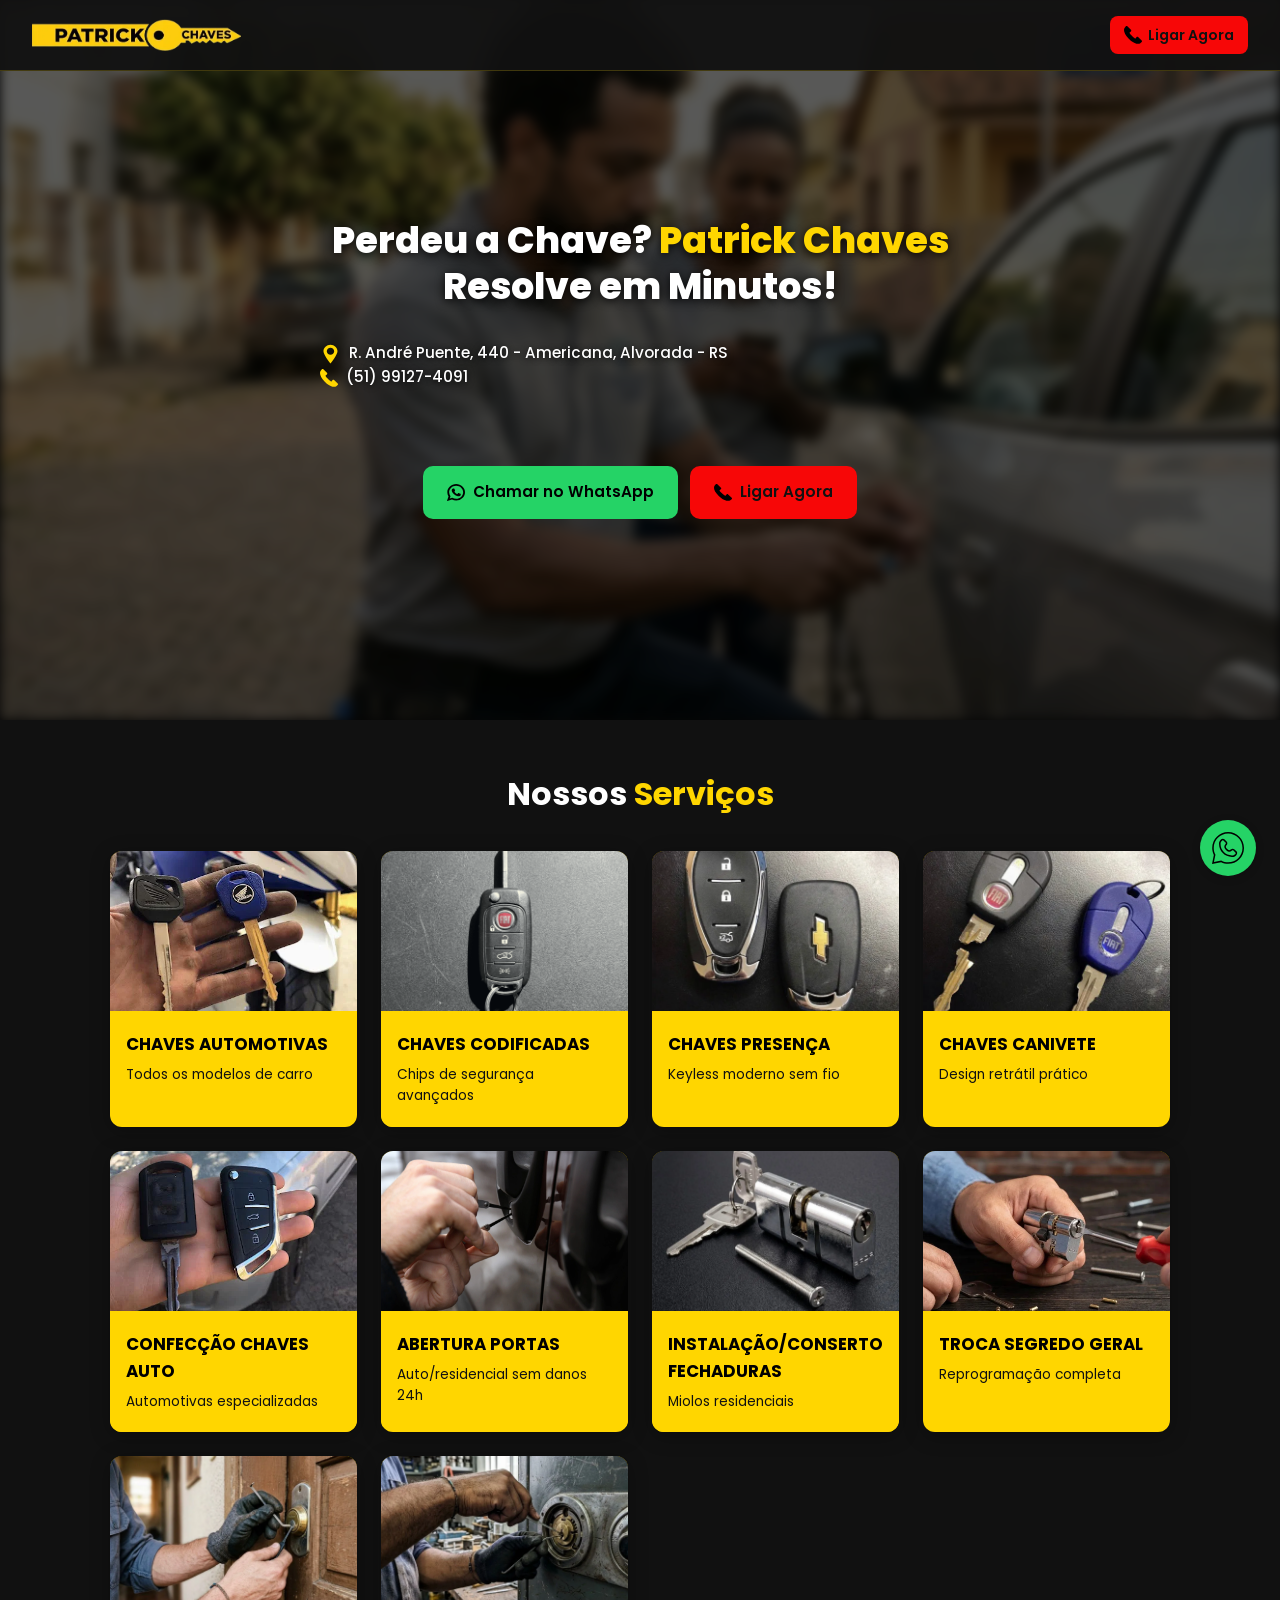
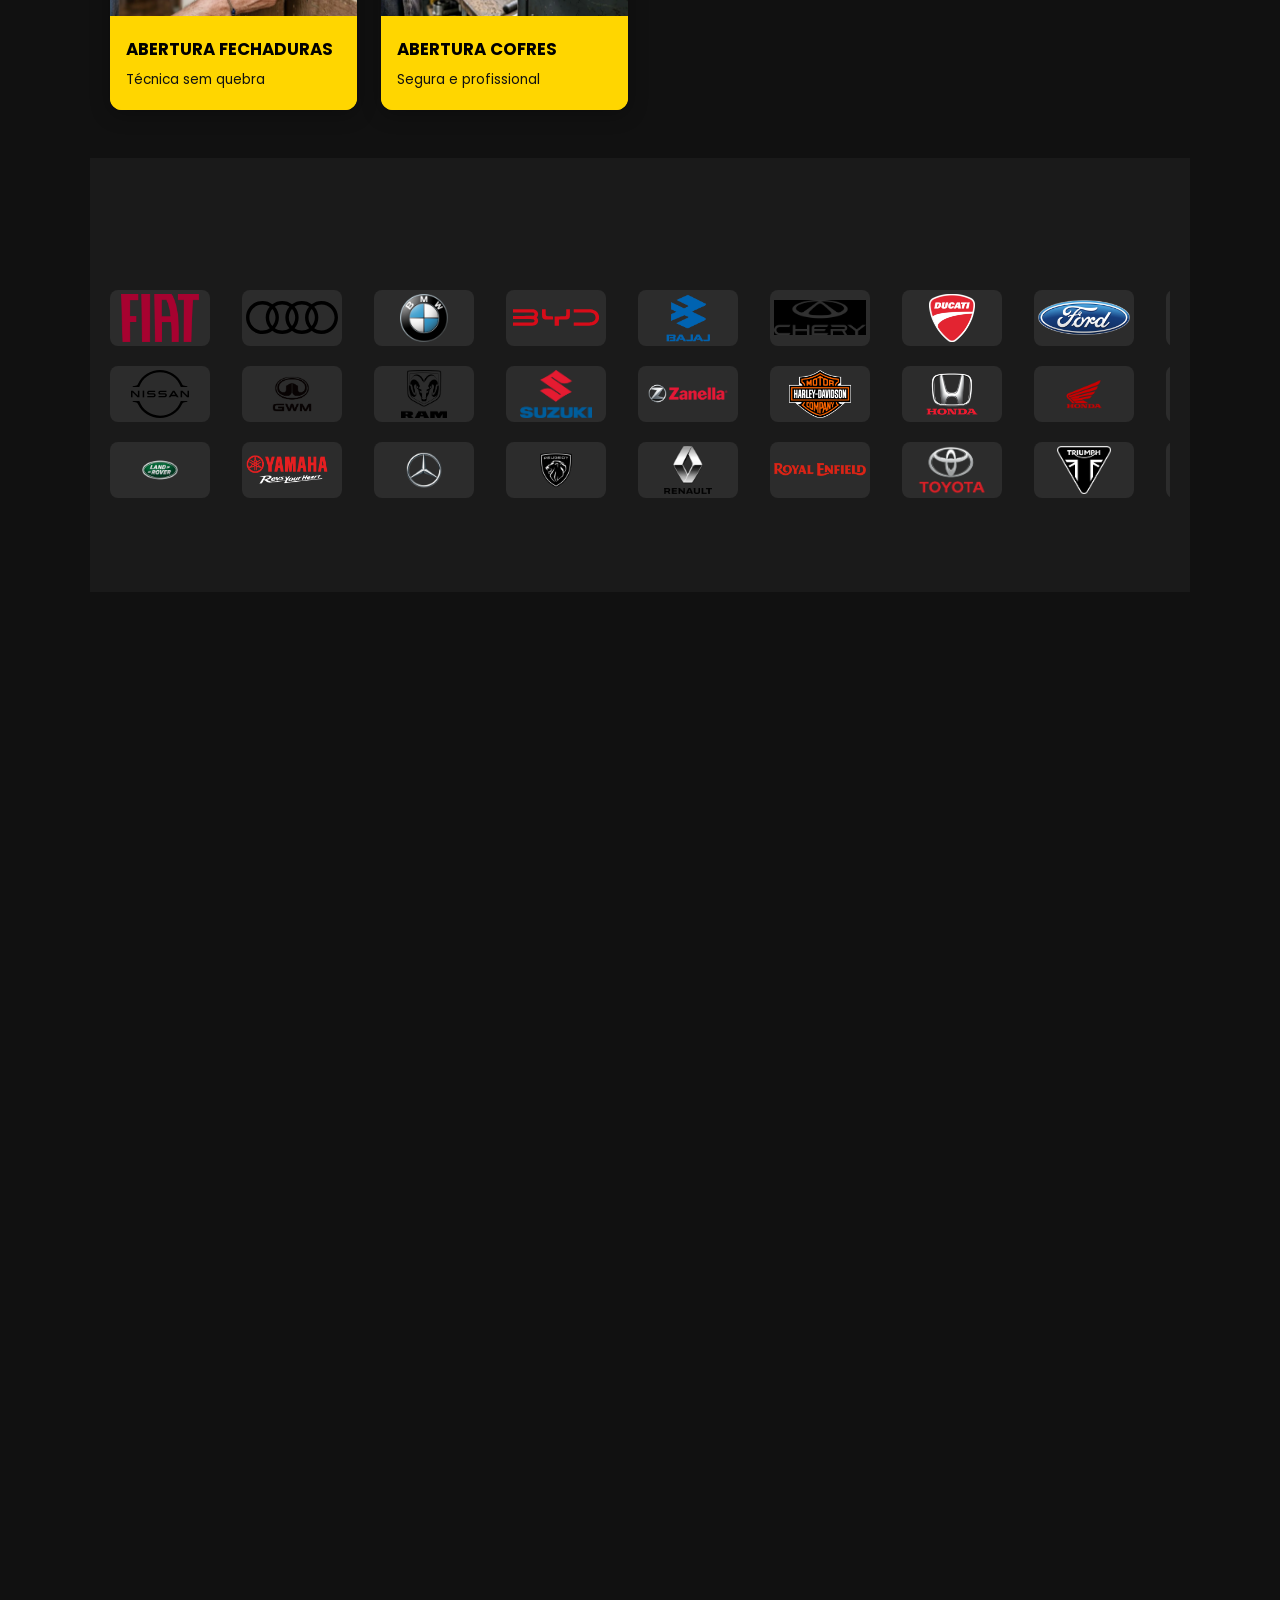
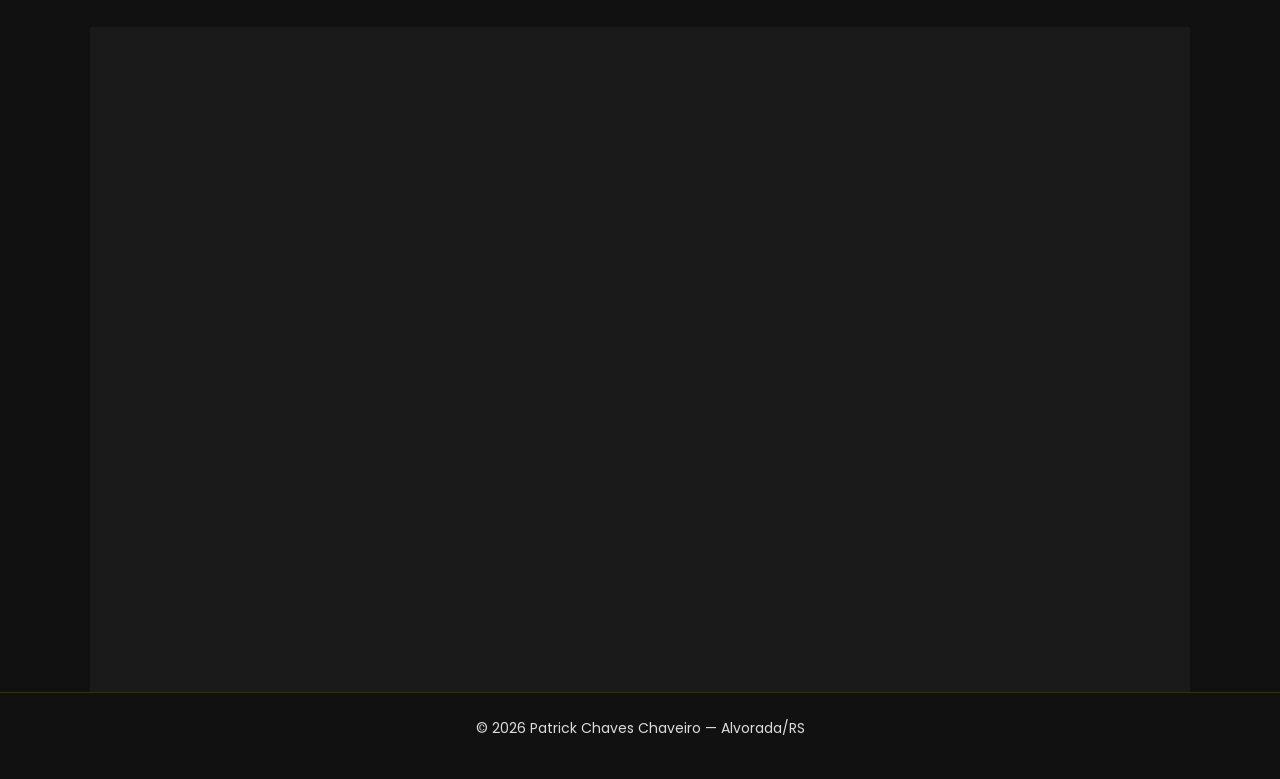
<file: index.html>
<!DOCTYPE html>
<html lang="pt-BR">
<head>
  <meta charset="UTF-8" />
  <meta name="viewport" content="width=device-width, initial-scale=1.0" />
  <meta name="description" content="Patrick Chaves Chaveiro em Alvorada/RS. Abertura de portas, cópias de chaves, afiação e controles. Atendimento 24h." />
  <title>Patrick Chaves Chaveiro — Alvorada/RS | 24h</title>
  <link rel="preconnect" href="https://fonts.googleapis.com" />
  <link rel="preconnect" href="https://fonts.gstatic.com" crossorigin />
  <link href="https://fonts.googleapis.com/css2?family=Poppins:wght@400;500;600;700&display=swap" rel="stylesheet" />
  <style>
    :root {
      --primary: #FFD600;
      --primary-dark: #e6c100;
      --call: #f70707;
      --call-dark: #d10606;
      --bg: #111;
      --bg-card: #1a1a1a;
      --text: #ffffff;
      --text-muted: rgba(255, 255, 255, 0.85);
      --whatsapp: #25D366;
      --whatsapp-hover: #20bd5a;
      --overlay: rgba(0, 0, 0, 0.6);
      --radius: 12px;
      --shadow: 0 4px 20px rgba(0, 0, 0, 0.3);
      --transition: 0.3s ease;
    }

    *, *::before, *::after { box-sizing: border-box; margin: 0; padding: 0; }
    html { scroll-behavior: smooth; width: 100%; overflow-x: hidden; }
    body {
      font-family: 'Poppins', sans-serif;
      background: var(--bg);
      color: var(--text);
      line-height: 1.6;
      overflow-x: hidden;
      width: 100%;
      min-width: 0;
    }

    /* ----- Header ----- */
    .header {
      position: fixed;
      top: 0;
      left: 0;
      right: 0;
      z-index: 1000;
      display: flex;
      align-items: center;
      justify-content: space-between;
      padding: 0.75rem 1.25rem;
      background: rgba(17, 17, 17, 0.95);
      backdrop-filter: blur(8px);
      border-bottom: 1px solid rgba(255, 214, 0, 0.2);
      min-width: 0;
    }
    .header__logo {
      display: flex;
      align-items: center;
      font-weight: 700;
      font-size: 1rem;
      color: var(--primary);
      min-width: 0;
      overflow: hidden;
      text-overflow: ellipsis;
    }
    .header__cta {
      display: inline-flex;
      align-items: center;
      gap: 0.35rem;
      padding: 0.5rem 0.9rem;
      background: var(--call);
      color: var(--bg);
      text-decoration: none;
      font-weight: 600;
      font-size: 0.875rem;
      border-radius: 8px;
      transition: background var(--transition), transform var(--transition);
    }
    .header__cta:hover {
      background: var(--call-dark);
      transform: scale(1.02);
    }

    main { width: 100%; min-width: 0; }

    /* ----- Hero ----- preenche toda a largura da tela em qualquer tamanho de janela */
    .hero {
      position: relative;
      min-height: 100vh;
      width: 100%;
      min-width: 0;
      display: flex;
      align-items: center;
      justify-content: center;
      text-align: center;
      padding: 5rem 1.25rem 3rem;
      overflow: hidden;
    }
    /* Background da imagem: preenche toda a hero, sem faixas pretas ao minimizar/ampliar */
    .hero::after {
      content: '';
      position: absolute;
      inset: 0;
      z-index: 0;
      background: url('static/img/hero-image2.webp') center no-repeat;
      background-size: cover;
      filter: blur(6px);
    }
    .hero::before {
      content: '';
      position: absolute;
      inset: 0;
      z-index: 1;
      background: rgba(0, 0, 0, 0.65);
    }
    .hero__inner {
      position: relative;
      z-index: 1;
      max-width: 640px;
      min-width: 0;
      width: 100%;
    }
    .hero__title {
      font-size: 1.75rem;
      font-weight: 800;
      line-height: 1.25;
      margin-bottom: 2rem;
      color: #FFFFFF;
      text-shadow: 0 2px 10px rgba(0, 0, 0, 0.9);
    }
    .hero__title span {
      color: var(--primary);
    }
    .hero__subtitle {
      font-size: 0.95rem;
      color: #FFFFFF;
      opacity: 1;
      font-weight: 500;
      text-shadow: 0 1px 6px rgba(0, 0, 0, 0.85);
      margin-bottom: 4.75rem;
      text-align: left;
    }
    .hero__subtitle-icon {
      width: 1.1rem;
      height: 1.1rem;
      vertical-align: middle;
      margin-right: 0.25rem;
    }
    .hero__subtitle-icon--location {
      width: 1.3rem;
      height: 1.3rem;
    }
    .hero__subtitle-icon--phone {
      /* Ícone específico amarelo (phone-icon-yellow.svg) apenas no subtítulo */
    }
    /* Hero: endereço e telefone já preenchidos (placeholder do telefone até número real) */
    .hero__ctas {
      display: flex;
      flex-direction: column;
      flex-wrap: wrap;
      gap: 0.75rem;
      align-items: center;
      justify-content: center;
    }
    .btn {
      display: inline-flex;
      align-items: center;
      justify-content: center;
      gap: 0.5rem;
      padding: 0.9rem 1.5rem;
      font-family: inherit;
      font-weight: 600;
      font-size: 0.95rem;
      border-radius: 10px;
      text-decoration: none;
      cursor: pointer;
      border: none;
      transition: background var(--transition), color var(--transition), transform var(--transition);
    }
    .btn__icon {
      width: 1.1rem;
      height: 1.1rem;
      display: inline-block;
      flex-shrink: 0;
    }
    .btn--whatsapp {
      background: var(--whatsapp);
      color: #000;
    }
    .btn--whatsapp:hover {
      background: var(--whatsapp-hover);
      transform: scale(1.02);
    }
    .btn--primary {
      background: var(--call);
      color: var(--bg);
    }
    .btn--primary:hover {
      background: var(--call-dark);
      transform: scale(1.02);
    }
    .btn--outline {
      background: transparent;
      color: var(--text);
      border: 2px solid var(--text);
    }
    .btn--outline:hover {
      background: rgba(255, 255, 255, 0.1);
      transform: scale(1.02);
    }

    /* ----- Sections common ----- */
    /* Apenas seções de conteúdo (não a hero): largura máxima alinhada aos cards */
    section:not(.hero) {
      padding: 3rem 1.25rem;
      max-width: 1100px;
      margin: 0 auto;
      min-width: 0; /* permite a seção encolher junto com a tela */
    }
    .section-title {
      font-size: 1.75rem;
      font-weight: 700;
      text-align: center;
      margin-bottom: 2rem;
      color: var(--text);
    }
    .section-title span { color: var(--primary); }

    .fade-in {
      opacity: 0;
      transform: translateY(24px);
      transition: opacity 0.6s ease, transform 0.6s ease;
    }
    .fade-in.visible {
      opacity: 1;
      transform: translateY(0);
    }

    /* ----- Serviços ----- */
    .servicos { background: var(--bg); }
    .servicos__grid {
      display: grid;
      grid-template-columns: repeat(2, minmax(0, 1fr));
      gap: 1.5rem;
      min-width: 0;
    }
    .servico-card {
      background: #ffd600;
      padding: 0;
      border-radius: var(--radius);
      border: none;
      box-shadow: var(--shadow);
      transition: transform var(--transition);
      min-width: 0;
      overflow: hidden;
      display: flex;
      flex-direction: column;
    }
    .servico-card:hover {
      transform: translateY(-4px);
    }
    .servico-card__image { background: #000; height: 140px; }
    .servico-card__image img { width: 100%; height: 100%; object-fit: cover; display: block; }
    .servico-card__image--confecao img { object-position: 50% 75%; }
    .servico-card__image--auto img { object-position: 50% 90%; }
    .servico-card__content {
      padding: 1.25rem 1rem;
      background: #ffd600;
    }
    .servico-card__title {
      font-size: 1.05rem;
      font-weight: 700;
      margin-bottom: 0.35rem;
      color: #000;
      text-transform: uppercase;
    }
    .servico-card__desc {
      font-size: 0.85rem;
      color: #111;
    }

    /* ----- Montadoras que trabalhamos ----- */
    .montadoras { background: var(--bg-card); }
    .montadoras__carousel-wrap {
      overflow: hidden;
      width: 100%;
      margin-top: 1.5rem;
    }
    .montadoras__tracks-group {
      display: flex;
      flex-direction: column;
      gap: 1.25rem;
    }
    .montadoras__track {
      display: flex;
      align-items: center;
      gap: 2rem;
      width: max-content;
      animation: montadoras-scroll 45s linear infinite;
    }
    .montadoras__track:hover { animation-play-state: paused; }
    .montadoras__item {
      flex-shrink: 0;
      display: flex;
      align-items: center;
      justify-content: center;
    }
    .montadoras__logo {
      width: 100px;
      height: 56px;
      background: rgba(255, 255, 255, 0.08);
      border-radius: 8px;
      display: flex;
      align-items: center;
      justify-content: center;
      color: var(--text-muted);
      font-size: 0.7rem;
      text-align: center;
      padding: 0.25rem;
    }
    .montadoras__logo img {
      max-width: 100%;
      max-height: 100%;
      object-fit: contain;
    }
    .montadoras__desc {
      color: var(--text-muted);
      font-size: 0.875rem;
      margin: 1.5rem auto 0;
      max-width: 560px;
      text-align: center;
    }
    @keyframes montadoras-scroll {
      0% { transform: translateX(0); }
      100% { transform: translateX(-50%); }
    }

    /* CTAs replicados no final de outras seções */
    .section-ctas { margin-top: 2rem; }
    .section-ctas .contato__links {
      margin-top: 0;
      justify-content: center;
      max-width: 360px;
      margin-left: auto;
      margin-right: auto;
    }

    /* ----- Por que escolher ----- */
    .porque { background: var(--bg); }
    .porque__list {
      list-style: none;
      max-width: 560px;
      margin: 0 auto;
      min-width: 0;
    }
    .porque__item {
      display: flex;
      align-items: flex-start;
      gap: 1rem;
      padding: 0.75rem 0;
      border-bottom: 1px solid rgba(255, 255, 255, 0.08);
    }
    .porque__item:last-child { border-bottom: none; }
    .porque__check {
      flex-shrink: 0;
      display: inline-flex;
      align-items: center;
      justify-content: center;
      width: 1.5rem;
      height: 1.5rem;
    }
    .porque__text { color: var(--text-muted); font-size: 0.95rem; }

    /* ----- Depoimentos ----- */
    .depoimentos { background: var(--bg); }
    /* TODO: Substituir depoimentos por avaliações reais de clientes */
    .depoimentos__grid {
      display: grid;
      grid-template-columns: 1fr;
      gap: 1.5rem;
      min-width: 0;
    }
    .depoimento-card {
      background: var(--bg-card);
      padding: 1.5rem;
      border-radius: var(--radius);
      border: 1px solid rgba(255, 214, 0, 0.1);
      min-width: 0;
    }
    .depoimento-card__header {
      display: flex;
      align-items: center;
      gap: 0.75rem;
      margin-bottom: 1rem;
    }
    .depoimento-card__avatar {
      width: 48px;
      height: 48px;
      border-radius: 50%;
      overflow: hidden;
      background: var(--primary);
      display: flex;
      align-items: center;
      justify-content: center;
    }
    .depoimento-card__avatar img {
      width: 100%;
      height: 100%;
      object-fit: cover;
      display: block;
    }
    .depoimento-card__name { font-weight: 600; font-size: 0.95rem; }
    .depoimento-card__stars {
      color: var(--primary);
      font-size: 0.9rem;
      margin-bottom: 0.5rem;
    }
    .depoimento-card__text {
      font-size: 0.9rem;
      color: var(--text-muted);
      font-style: italic;
    }

    /* ----- Contato ----- */
    .contato { background: var(--bg-card); }
    .contato__grid {
      display: grid;
      grid-template-columns: 1fr;
      gap: 2rem;
      min-width: 0;
    }
    .contato__map {
      border-radius: var(--radius);
      overflow: hidden;
      height: 280px;
      background: var(--bg);
    }
    .contato__map iframe {
      width: 100%;
      height: 100%;
      border: 0;
    }
    /* Mapa: localização exata do endereço (R. André Puente, 440) */
    .contato__links {
      display: flex;
      flex-wrap: wrap;
      gap: 0.75rem;
      margin-top: 1rem;
    }
    .contato__links .btn { flex: 1; min-width: 0; } /* acompanha a tela; em telas largas os botões crescem */

    /* ----- Footer ----- */
    .footer {
      padding: 1.5rem 1.25rem;
      text-align: center;
      background: var(--bg);
      border-top: 1px solid rgba(255, 214, 0, 0.15);
      min-width: 0;
    }
    .footer__copy {
      font-size: 0.875rem;
      color: var(--text-muted);
      margin-bottom: 1rem;
    }
    .footer__links {
      display: flex;
      justify-content: center;
      gap: 1rem;
      flex-wrap: wrap;
      min-width: 0;
    }
    .footer__links a {
      color: var(--primary);
      text-decoration: none;
      font-weight: 500;
      font-size: 0.9rem;
    }
    .footer__links a:hover { text-decoration: underline; }

    /* ----- Botão flutuante WhatsApp (mesma cor do botão WhatsApp da seção Contato) ----- */
    .float-whatsapp {
      position: fixed;
      bottom: 1.5rem;
      right: 1.5rem;
      z-index: 999;
      width: 56px;
      height: 56px;
      border-radius: 50%;
      background: var(--whatsapp);
      color: #fff;
      display: flex;
      align-items: center;
      justify-content: center;
      text-decoration: none;
      box-shadow: 0 2px 8px rgba(0, 0, 0, 0.2);
      transition: transform var(--transition), box-shadow var(--transition), background var(--transition);
    }
    .float-whatsapp img {
      width: 32px;
      height: 32px;
      object-fit: contain;
    }
    .float-whatsapp:hover {
      background: var(--whatsapp-hover);
      transform: scale(1.08);
      box-shadow: 0 2px 8px rgba(0, 0, 0, 0.2);
    }

    @media (max-width: 767px) {
      /* Mobile: carrossel montadoras 20% mais rápido (45s → 37.5s) */
      .montadoras__track {
        animation-duration: 37.5s;
      }
      /* Mobile: esconder botão "Ligar Agora" do header e centralizar logo */
      .header {
        justify-content: center;
      }
      .header__cta { display: none !important; }
      /* Mobile: botões da hero com mesma largura e conteúdo centralizado */
      .hero__ctas .btn {
        width: 100%;
        max-width: 320px;
        justify-content: center;
      }
      /* Mobile: ajustar enquadramento da imagem da hero mais para a direita */
      .hero::after {
        background-position: 67% center;
      }
    }

    @media (min-width: 768px) {
      .header { padding: 1rem 2rem; }
      .header__logo { font-size: 1.2rem; }

      /* Desktop: hero mais compacta; headline maior para melhor destaque */
      .hero {
        min-height: 80vh;
        padding: 4rem 2rem 3rem;
      }
      .hero__title { font-size: 2.3rem; }
      .hero__subtitle { margin-bottom: 4.75rem; }
      .hero__ctas { flex-direction: row; }
      .section-title { font-size: 2rem; }
      .servicos__grid {
        grid-template-columns: repeat(2, 1fr);
        gap: 1.5rem;
      }
      .depoimentos__grid {
        grid-template-columns: repeat(3, 1fr);
      }
      .contato__grid { grid-template-columns: 1fr; gap: 2.5rem; }
      .contato__map { height: 320px; }
    }

    @media (min-width: 900px) {
      .servicos__grid {
        grid-template-columns: repeat(4, minmax(0, 1fr));
      }
      .servico-card__image {
        height: 160px;
      }
    }
  </style>
</head>
<body>
  <header class="header">
    <div class="header__logo">
      <img src="static/img/logo-patrick-chaves.webp" alt="Patrick Chaves Chaveiro" style="height: 32px; width: auto;" />
    </div>
    <!-- TODO: Substituir pelo número real para ligação (placeholder: (51) 99127-4091) -->
    <a class="header__cta" href="tel:+5551991274091" aria-label="Ligar agora">
      <img class="btn__icon" src="static/img/phone-icon.svg" alt="" />
      Ligar Agora
    </a>
  </header>

  <main>
    <section class="hero">
      <div class="hero__inner">
        <h1 class="hero__title">Perdeu a Chave? <span>Patrick Chaves</span> Resolve em Minutos!</h1>
        <!-- TODO: Substituir pelo número real quando disponível (placeholder: (51) 99127-4091) -->
        <p class="hero__subtitle">
          <img class="hero__subtitle-icon hero__subtitle-icon--location" src="static/img/location_16971966.svg" alt="" />
          R. André Puente, 440 - Americana, Alvorada - RS<br />
          <img class="hero__subtitle-icon hero__subtitle-icon--phone" src="static/img/phone-icon-yellow.svg" alt="" />
          (51) 99127-4091
        </p>
        <div class="hero__ctas">
          <!-- TODO: Substituir 555191274091 no formato 5551XXXXXXXX (ex: 5551999999) -->
          <a class="btn btn--whatsapp" href="https://wa.me/555191274091" target="_blank" rel="noopener">
            <img class="btn__icon" src="static/img/wpp-icon3.svg" alt="" />
            Chamar no WhatsApp
          </a>
          <a class="btn btn--primary" href="tel:+5551991274091">
            <img class="btn__icon" src="static/img/phone-icon.svg" alt="" />
            Ligar Agora
          </a>
        </div>
      </div>
    </section>

    <section class="servicos" id="servicos">
      <h2 class="section-title fade-in">Nossos <span>Serviços</span></h2>
      <div class="servicos__grid">
        <article class="servico-card fade-in">
          <div class="servico-card__image servico-card__image--auto">
            <img src="static/img/chave de moto.webp" alt="Chaves automotivas" />
          </div>
          <div class="servico-card__content">
            <h3 class="servico-card__title">Chaves Automotivas</h3>
            <p class="servico-card__desc">Todos os modelos de carro</p>
          </div>
        </article>
        <article class="servico-card fade-in">
          <div class="servico-card__image">
            <img src="static/img/chave-codificada.webp" alt="Chaves codificadas" />
          </div>
          <div class="servico-card__content">
            <h3 class="servico-card__title">Chaves Codificadas</h3>
            <p class="servico-card__desc">Chips de segurança avançados</p>
          </div>
        </article>
        <article class="servico-card fade-in">
          <div class="servico-card__image">
            <img src="static/img/chave-presença.webp" alt="Chaves presença automotivas" />
          </div>
          <div class="servico-card__content">
            <h3 class="servico-card__title">Chaves Presença</h3>
            <p class="servico-card__desc">Keyless moderno sem fio</p>
          </div>
        </article>
        <article class="servico-card fade-in">
          <div class="servico-card__image">
            <img src="static/img/chaves canivete.webp" alt="Chaves canivete automotivas" />
          </div>
          <div class="servico-card__content">
            <h3 class="servico-card__title">Chaves Canivete</h3>
            <p class="servico-card__desc">Design retrátil prático</p>
          </div>
        </article>
        <article class="servico-card fade-in">
          <div class="servico-card__image servico-card__image--confecao">
            <img src="static/img/confecação de chaves.webp" alt="Confecção de chaves automotivas" />
          </div>
          <div class="servico-card__content">
            <h3 class="servico-card__title">Confecção Chaves Auto</h3>
            <p class="servico-card__desc">Automotivas especializadas</p>
          </div>
        </article>
        <article class="servico-card fade-in">
          <div class="servico-card__image">
            <img src="static/img/abrindo-carro.webp" alt="Abertura de portas de carro" />
          </div>
          <div class="servico-card__content">
            <h3 class="servico-card__title">Abertura Portas</h3>
            <p class="servico-card__desc">Auto/residencial sem danos 24h</p>
          </div>
        </article>
        <article class="servico-card fade-in">
          <div class="servico-card__image">
            <img src="static/img/fechadura-miolo.webp" alt="Instalação e conserto de fechaduras" />
          </div>
          <div class="servico-card__content">
            <h3 class="servico-card__title">Instalação/Conserto Fechaduras</h3>
            <p class="servico-card__desc">Miolos residenciais</p>
          </div>
        </article>
        <article class="servico-card fade-in">
          <div class="servico-card__image">
            <img src="static/img/troca-segredo.webp" alt="Troca de segredo geral" />
          </div>
          <div class="servico-card__content">
            <h3 class="servico-card__title">Troca Segredo Geral</h3>
            <p class="servico-card__desc">Reprogramação completa</p>
          </div>
        </article>
        <article class="servico-card fade-in">
          <div class="servico-card__image">
            <img src="static/img/abrindo-fechadura.webp" alt="Abertura de fechaduras" />
          </div>
          <div class="servico-card__content">
            <h3 class="servico-card__title">Abertura Fechaduras</h3>
            <p class="servico-card__desc">Técnica sem quebra</p>
          </div>
        </article>
        <article class="servico-card fade-in">
          <div class="servico-card__image">
            <img src="static/img/abrindo-cofre.webp" alt="Abertura de cofres" />
          </div>
          <div class="servico-card__content">
            <h3 class="servico-card__title">Abertura Cofres</h3>
            <p class="servico-card__desc">Segura e profissional</p>
          </div>
        </article>
      </div>
    </section>

    <section class="montadoras" id="montadoras">
      <h2 class="section-title fade-in">Principais montadoras que <span>trabalhamos</span></h2>
      <div class="montadoras__carousel-wrap">
        <div class="montadoras__tracks-group">
          <!-- Linha 1: 11 logos. Conjunto 2 = cópia exata para loop infinito. -->
          <div class="montadoras__track">
            <div class="montadoras__item"><div class="montadoras__logo"><img src="static/img/logos-montadoras/500px-Fiat_logo.svg.svg" alt="Fiat" /></div></div>
            <div class="montadoras__item"><div class="montadoras__logo"><img src="static/img/logos-montadoras/Audi-Logo_2016.svg" alt="Audi" /></div></div>
            <div class="montadoras__item"><div class="montadoras__logo"><img src="static/img/logos-montadoras/BMW.svg.svg" alt="BMW" /></div></div>
            <div class="montadoras__item"><div class="montadoras__logo"><img src="static/img/logos-montadoras/BYD_Auto_2022_logo.svg" alt="BYD" /></div></div>
            <div class="montadoras__item"><div class="montadoras__logo"><img src="static/img/logos-montadoras/Bajaj-logo.svg" alt="Bajaj" /></div></div>
            <div class="montadoras__item"><div class="montadoras__logo"><img src="static/img/logos-montadoras/Chery_logo.svg.svg" alt="Chery" /></div></div>
            <div class="montadoras__item"><div class="montadoras__logo"><img src="static/img/logos-montadoras/Ducati_red_logo.svg" alt="Ducati" /></div></div>
            <div class="montadoras__item"><div class="montadoras__logo"><img src="static/img/logos-montadoras/Ford_Motor_Company_Logo.svg.svg" alt="Ford" /></div></div>
            <div class="montadoras__item"><div class="montadoras__logo"><img src="static/img/logos-montadoras/Jac-motors.svg" alt="JAC" /></div></div>
            <div class="montadoras__item"><div class="montadoras__logo"><img src="static/img/logos-montadoras/KIA_logo3.svg.svg" alt="Kia" /></div></div>
            <div class="montadoras__item"><div class="montadoras__logo"><img src="static/img/logos-montadoras/Mitsubishi_logo.svg.svg" alt="Mitsubishi" /></div></div>
            <div class="montadoras__item"><div class="montadoras__logo"><img src="static/img/logos-montadoras/500px-Fiat_logo.svg.svg" alt="Fiat" /></div></div>
            <div class="montadoras__item"><div class="montadoras__logo"><img src="static/img/logos-montadoras/Audi-Logo_2016.svg" alt="Audi" /></div></div>
            <div class="montadoras__item"><div class="montadoras__logo"><img src="static/img/logos-montadoras/BMW.svg.svg" alt="BMW" /></div></div>
            <div class="montadoras__item"><div class="montadoras__logo"><img src="static/img/logos-montadoras/BYD_Auto_2022_logo.svg" alt="BYD" /></div></div>
            <div class="montadoras__item"><div class="montadoras__logo"><img src="static/img/logos-montadoras/Bajaj-logo.svg" alt="Bajaj" /></div></div>
            <div class="montadoras__item"><div class="montadoras__logo"><img src="static/img/logos-montadoras/Chery_logo.svg.svg" alt="Chery" /></div></div>
            <div class="montadoras__item"><div class="montadoras__logo"><img src="static/img/logos-montadoras/Ducati_red_logo.svg" alt="Ducati" /></div></div>
            <div class="montadoras__item"><div class="montadoras__logo"><img src="static/img/logos-montadoras/Ford_Motor_Company_Logo.svg.svg" alt="Ford" /></div></div>
            <div class="montadoras__item"><div class="montadoras__logo"><img src="static/img/logos-montadoras/Jac-motors.svg" alt="JAC" /></div></div>
            <div class="montadoras__item"><div class="montadoras__logo"><img src="static/img/logos-montadoras/KIA_logo3.svg.svg" alt="Kia" /></div></div>
            <div class="montadoras__item"><div class="montadoras__logo"><img src="static/img/logos-montadoras/Mitsubishi_logo.svg.svg" alt="Mitsubishi" /></div></div>
          </div>
          <!-- Linha 2: 11 logos. Conjunto 2 = cópia exata para loop infinito. -->
          <div class="montadoras__track">
            <div class="montadoras__item"><div class="montadoras__logo"><img src="static/img/logos-montadoras/Nissan_2020_logo.svg" alt="Nissan" /></div></div>
            <div class="montadoras__item"><div class="montadoras__logo"><img src="static/img/logos-montadoras/Preto_Vertical.svg" alt="Chevrolet" /></div></div>
            <div class="montadoras__item"><div class="montadoras__logo"><img src="static/img/logos-montadoras/Ram-Logo-PNG-Cutout.svg" alt="Ram" /></div></div>
            <div class="montadoras__item"><div class="montadoras__logo"><img src="static/img/logos-montadoras/Suzuki_Motor_Corporation_logo.svg.svg" alt="Suzuki" /></div></div>
            <div class="montadoras__item"><div class="montadoras__logo"><img src="static/img/logos-montadoras/Zanella.svg" alt="Zanella" /></div></div>
            <div class="montadoras__item"><div class="montadoras__logo"><img src="static/img/logos-montadoras/harley-davidson-logo.svg" alt="Harley-Davidson" /></div></div>
            <div class="montadoras__item"><div class="montadoras__logo"><img src="static/img/logos-montadoras/honda-autos-logo.svg" alt="Honda" /></div></div>
            <div class="montadoras__item"><div class="montadoras__logo"><img src="static/img/logos-montadoras/honda-motos-logo-0.svg" alt="Honda Motos" /></div></div>
            <div class="montadoras__item"><div class="montadoras__logo"><img src="static/img/logos-montadoras/hyundai-logo-1.svg" alt="Hyundai" /></div></div>
            <div class="montadoras__item"><div class="montadoras__logo"><img src="static/img/logos-montadoras/jeep-logo-1.svg" alt="Jeep" /></div></div>
            <div class="montadoras__item"><div class="montadoras__logo"><img src="static/img/logos-montadoras/kawasaki-logo-0.svg" alt="Kawasaki" /></div></div>
            <div class="montadoras__item"><div class="montadoras__logo"><img src="static/img/logos-montadoras/Nissan_2020_logo.svg" alt="Nissan" /></div></div>
            <div class="montadoras__item"><div class="montadoras__logo"><img src="static/img/logos-montadoras/Preto_Vertical.svg" alt="Chevrolet" /></div></div>
            <div class="montadoras__item"><div class="montadoras__logo"><img src="static/img/logos-montadoras/Ram-Logo-PNG-Cutout.svg" alt="Ram" /></div></div>
            <div class="montadoras__item"><div class="montadoras__logo"><img src="static/img/logos-montadoras/Suzuki_Motor_Corporation_logo.svg.svg" alt="Suzuki" /></div></div>
            <div class="montadoras__item"><div class="montadoras__logo"><img src="static/img/logos-montadoras/Zanella.svg" alt="Zanella" /></div></div>
            <div class="montadoras__item"><div class="montadoras__logo"><img src="static/img/logos-montadoras/harley-davidson-logo.svg" alt="Harley-Davidson" /></div></div>
            <div class="montadoras__item"><div class="montadoras__logo"><img src="static/img/logos-montadoras/honda-autos-logo.svg" alt="Honda" /></div></div>
            <div class="montadoras__item"><div class="montadoras__logo"><img src="static/img/logos-montadoras/honda-motos-logo-0.svg" alt="Honda Motos" /></div></div>
            <div class="montadoras__item"><div class="montadoras__logo"><img src="static/img/logos-montadoras/hyundai-logo-1.svg" alt="Hyundai" /></div></div>
            <div class="montadoras__item"><div class="montadoras__logo"><img src="static/img/logos-montadoras/jeep-logo-1.svg" alt="Jeep" /></div></div>
            <div class="montadoras__item"><div class="montadoras__logo"><img src="static/img/logos-montadoras/kawasaki-logo-0.svg" alt="Kawasaki" /></div></div>
          </div>
          <!-- Linha 3: 11 logos. Conjunto 2 = cópia exata para loop infinito. -->
          <div class="montadoras__track">
            <div class="montadoras__item"><div class="montadoras__logo"><img src="static/img/logos-montadoras/land-rover-logo-0.svg" alt="Land Rover" /></div></div>
            <div class="montadoras__item"><div class="montadoras__logo"><img src="static/img/logos-montadoras/logo-yamaha-nova.svg" alt="Yamaha" /></div></div>
            <div class="montadoras__item"><div class="montadoras__logo"><img src="static/img/logos-montadoras/mercedes-benz-logo-0.svg" alt="Mercedes-Benz" /></div></div>
            <div class="montadoras__item"><div class="montadoras__logo"><img src="static/img/logos-montadoras/peugeot-logo-0-1.svg" alt="Peugeot" /></div></div>
            <div class="montadoras__item"><div class="montadoras__logo"><img src="static/img/logos-montadoras/renault-logo-6.svg" alt="Renault" /></div></div>
            <div class="montadoras__item"><div class="montadoras__logo"><img src="static/img/logos-montadoras/royal-enfield-logo-nova.svg" alt="Royal Enfield" /></div></div>
            <div class="montadoras__item"><div class="montadoras__logo"><img src="static/img/logos-montadoras/toyota-logos-brands-logotypes-0.svg" alt="Toyota" /></div></div>
            <div class="montadoras__item"><div class="montadoras__logo"><img src="static/img/logos-montadoras/triumph_motorcycles-logo_brandlogos.net_a8nqa.svg" alt="Triumph" /></div></div>
            <div class="montadoras__item"><div class="montadoras__logo"><img src="static/img/logos-montadoras/volkswagen-vw-logo-16.svg" alt="Volkswagen" /></div></div>
            <div class="montadoras__item"><div class="montadoras__logo"><img src="static/img/logos-montadoras/volvo-logo-0.svg" alt="Volvo" /></div></div>
            <div class="montadoras__item"><div class="montadoras__logo"><img src="static/img/logos-montadoras/subaru-logo-nova.svg" alt="Subaru" /></div></div>
            <div class="montadoras__item"><div class="montadoras__logo"><img src="static/img/logos-montadoras/land-rover-logo-0.svg" alt="Land Rover" /></div></div>
            <div class="montadoras__item"><div class="montadoras__logo"><img src="static/img/logos-montadoras/logo-yamaha-nova.svg" alt="Yamaha" /></div></div>
            <div class="montadoras__item"><div class="montadoras__logo"><img src="static/img/logos-montadoras/mercedes-benz-logo-0.svg" alt="Mercedes-Benz" /></div></div>
            <div class="montadoras__item"><div class="montadoras__logo"><img src="static/img/logos-montadoras/peugeot-logo-0-1.svg" alt="Peugeot" /></div></div>
            <div class="montadoras__item"><div class="montadoras__logo"><img src="static/img/logos-montadoras/renault-logo-6.svg" alt="Renault" /></div></div>
            <div class="montadoras__item"><div class="montadoras__logo"><img src="static/img/logos-montadoras/royal-enfield-logo-nova.svg" alt="Royal Enfield" /></div></div>
            <div class="montadoras__item"><div class="montadoras__logo"><img src="static/img/logos-montadoras/toyota-logos-brands-logotypes-0.svg" alt="Toyota" /></div></div>
            <div class="montadoras__item"><div class="montadoras__logo"><img src="static/img/logos-montadoras/triumph_motorcycles-logo_brandlogos.net_a8nqa.svg" alt="Triumph" /></div></div>
            <div class="montadoras__item"><div class="montadoras__logo"><img src="static/img/logos-montadoras/volkswagen-vw-logo-16.svg" alt="Volkswagen" /></div></div>
            <div class="montadoras__item"><div class="montadoras__logo"><img src="static/img/logos-montadoras/volvo-logo-0.svg" alt="Volvo" /></div></div>
            <div class="montadoras__item"><div class="montadoras__logo"><img src="static/img/logos-montadoras/subaru-logo-nova.svg" alt="Subaru" /></div></div>
          </div>
        </div>
      </div>
      <p class="montadoras__desc fade-in">Trabalhamos com todas montadoras do mundo.</p>
    </section>

    <section class="porque" id="porque">
      <h2 class="section-title fade-in">Por Que Escolher o <span>Patrick Chaves?</span></h2>
      <ul class="porque__list">
        <li class="porque__item fade-in">
          <span class="porque__check">
            <img src="static/img/checkmark-icon.svg" alt="" width="16" height="16" />
          </span>
          <span class="porque__text">Atendimento rápido em Alvorada e região</span>
        </li>
        <li class="porque__item fade-in">
          <span class="porque__check">
            <img src="static/img/checkmark-icon.svg" alt="" width="16" height="16" />
          </span>
          <span class="porque__text">Abertura de portas sem danificar</span>
        </li>
        <li class="porque__item fade-in">
          <span class="porque__check">
            <img src="static/img/checkmark-icon.svg" alt="" width="16" height="16" />
          </span>
          <span class="porque__text">Preço justo com orçamento grátis na hora</span>
        </li>
        <li class="porque__item fade-in">
          <span class="porque__check">
            <img src="static/img/checkmark-icon.svg" alt="" width="16" height="16" />
          </span>
          <span class="porque__text">Disponível 24 horas, 7 dias por semana</span>
        </li>
        <li class="porque__item fade-in">
          <span class="porque__check">
            <img src="static/img/checkmark-icon.svg" alt="" width="16" height="16" />
          </span>
          <span class="porque__text">Troca de segredo em minutos, sem danificar</span>
        </li>
        <li class="porque__item fade-in">
          <span class="porque__check">
            <img src="static/img/checkmark-icon.svg" alt="" width="16" height="16" />
          </span>
          <span class="porque__text">Cópia de chaves codificadas e domésticas</span>
        </li>
        <li class="porque__item fade-in">
          <span class="porque__check">
            <img src="static/img/checkmark-icon.svg" alt="" width="16" height="16" />
          </span>
          <span class="porque__text">Profissional experiente e certificado</span>
        </li>
        <li class="porque__item fade-in">
          <span class="porque__check">
            <img src="static/img/checkmark-icon.svg" alt="" width="16" height="16" />
          </span>
          <span class="porque__text">Peças originais com garantia total</span>
        </li>
      </ul>
    </section>

    <section class="depoimentos" id="depoimentos">
      <h2 class="section-title fade-in">O Que Nossos <span>Clientes Dizem</span></h2>
      <div class="depoimentos__grid">
        <div class="depoimento-card fade-in">
          <div class="depoimento-card__header">
            <div class="depoimento-card__avatar">
              <img src="static/img/foto-perfil-avaliação1.webp" alt="Foto de Brenda Bastos" />
            </div>
            <span class="depoimento-card__name">Brenda Bastos</span>
          </div>
          <div class="depoimento-card__stars">⭐⭐⭐⭐⭐</div>
          <p class="depoimento-card__text">
            "Bah o Patrick foi super gente boa, resolveu meu problema em meia hora, nota mil pro serviço dele, preço justo e serviço de qualidade. Vale muito a pena."
          </p>
        </div>
        <div class="depoimento-card fade-in">
          <div class="depoimento-card__header">
            <div class="depoimento-card__avatar">
              <img src="static/img/foto-perfil-avaliação2.webp" alt="Foto de Camille Marion" />
            </div>
            <span class="depoimento-card__name">Camille Marion</span>
          </div>
          <div class="depoimento-card__stars">⭐⭐⭐⭐⭐</div>
          <p class="depoimento-card__text">
            "Sou de Gravataí e contratei os serviços dele, e não me arrependo. Atencioso, educado e gentil, fora que o preço é super em conta. Recomendo sem sombras de dúvidas, melhor serviço."
          </p>
        </div>
        <div class="depoimento-card fade-in">
          <div class="depoimento-card__header">
            <div class="depoimento-card__avatar">
              <img src="static/img/foto-perfil-avaliação3.webp" alt="Foto de Jonas Souza" />
            </div>
            <span class="depoimento-card__name">Jonas Souza</span>
          </div>
          <div class="depoimento-card__stars">⭐⭐⭐⭐⭐</div>
          <p class="depoimento-card__text">
            "Tinha trancado a chave na porta e não conseguia abrir a porta, chamei o Patrick ele mandou o assistente dele e não deu 15 minutos ele destrancou a minha porta que estava trancada e ficou tudo show!!!"
          </p>
        </div>
      </div>
    </section>

    <section class="contato" id="contato">
      <h2 class="section-title fade-in">Entre em <span>Contato</span></h2>
      <div class="contato__grid">
        <div class="fade-in">
          <!-- Mapa na localização exata: R. André Puente, 440 - Americana, Alvorada - RS -->
          <div class="contato__map">
            <iframe
              src="https://www.google.com/maps?output=embed&amp;q=R.+Andr%C3%A9+Puente,+440+-+Americana,+Alvorada+-+RS"
              allowfullscreen=""
              loading="lazy"
              referrerpolicy="no-referrer-when-downgrade"
              title="Patrick Chaves Chaveiro - R. André Puente, 440, Alvorada/RS"
            ></iframe>
          </div>
          <p class="hero__subtitle" style="margin-top:0.75rem;">R. André Puente, 440 - Americana, Alvorada - RS</p>
          <div class="contato__links">
            <a class="btn btn--whatsapp" href="https://wa.me/555191274091" target="_blank" rel="noopener">
              <img class="btn__icon" src="static/img/wpp-icon3.svg" alt="" />
              WhatsApp
            </a>
            <a class="btn btn--primary" href="tel:+5551991274091">
              <img class="btn__icon" src="static/img/phone-icon.svg" alt="" />
              Ligar
            </a>
          </div>
        </div>
      </div>
    </section>
  </main>

  <footer class="footer">
    <p class="footer__copy">© 2026 Patrick Chaves Chaveiro — Alvorada/RS</p>
  </footer>

  <!-- TODO: Substituir 555191274091 no link do botão flutuante -->
  <a class="float-whatsapp" href="https://wa.me/555191274091" target="_blank" rel="noopener" aria-label="Chamar no WhatsApp">
    <img src="static/img/whatsapp_1236873.svg" alt="" width="32" height="32" />
  </a>

  <script>
    // Smooth scroll para âncoras
    document.querySelectorAll('a[href^="#"]').forEach(function(anchor) {
      anchor.addEventListener('click', function(e) {
        var target = document.querySelector(this.getAttribute('href'));
        if (target) {
          e.preventDefault();
          target.scrollIntoView({ behavior: 'smooth', block: 'start' });
        }
      });
    });

    // Fade-in ao rolar (Intersection Observer)
    var observerOptions = { root: null, rootMargin: '0px', threshold: 0.1 };
    var observer = new IntersectionObserver(function(entries) {
      entries.forEach(function(entry) {
        if (entry.isIntersecting) {
          entry.target.classList.add('visible');
        }
      });
    }, observerOptions);
    document.querySelectorAll('.fade-in').forEach(function(el) {
      observer.observe(el);
    });

  </script>
</body>
</html>
</file>
